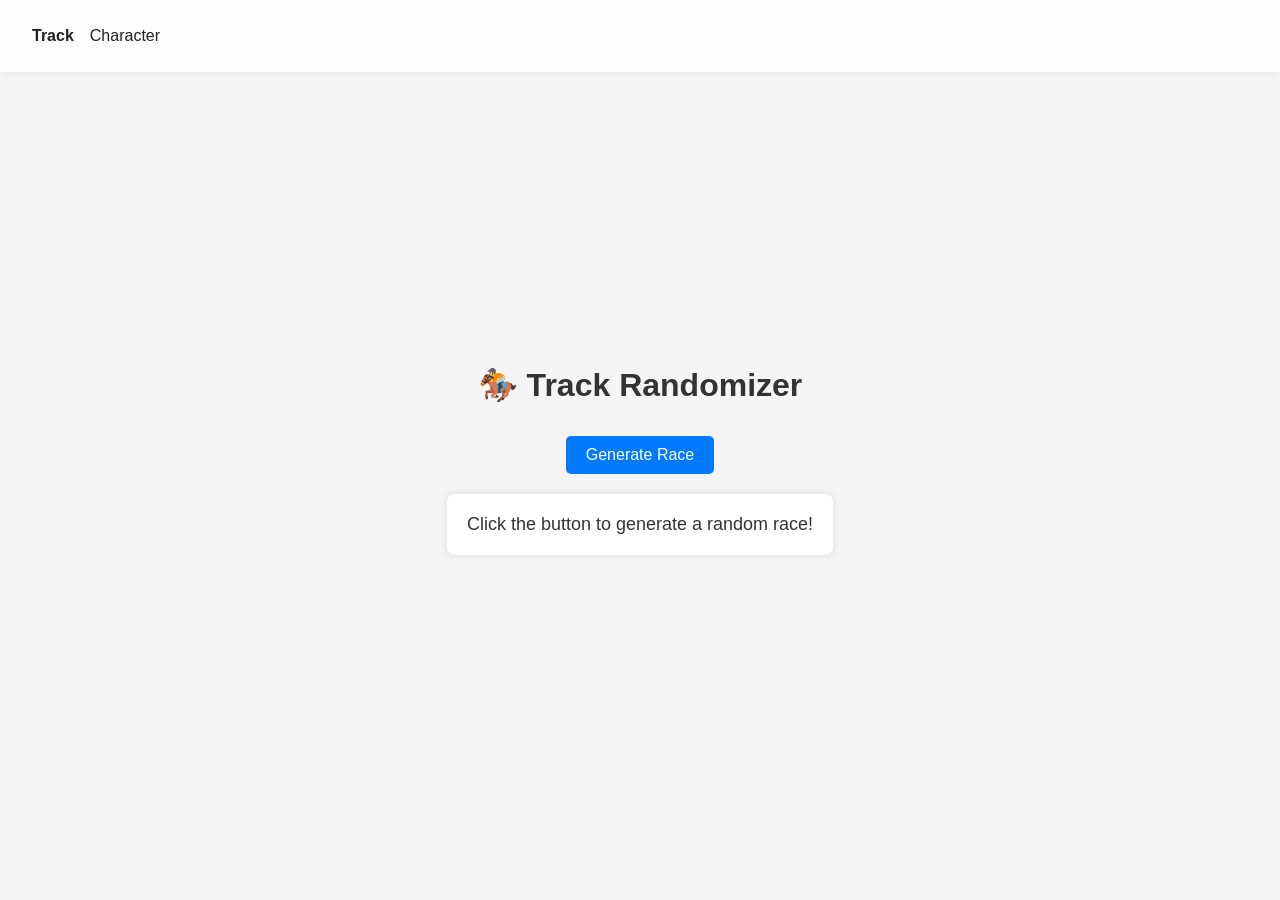
<file: index.html>
<!DOCTYPE html>
<html lang="en">
<head>
  <meta charset="UTF-8" />
  <meta name="viewport" content="width=device-width, initial-scale=1.0" />
  <title>Track Randomizer</title>
  <link rel="stylesheet" href="style.css">
</head>
<body>
  <header>
    <b><a href="#">Track</a></b>
    <a href="./character/index.html">Character</a>
  </header>
  <h1>🏇 Track Randomizer</h1>
  <button id="generateBtn">Generate Race</button>
  <div id="result">Click the button to generate a random race!</div>

  <script src="script.js"></script>
</body>
</html>
</file>
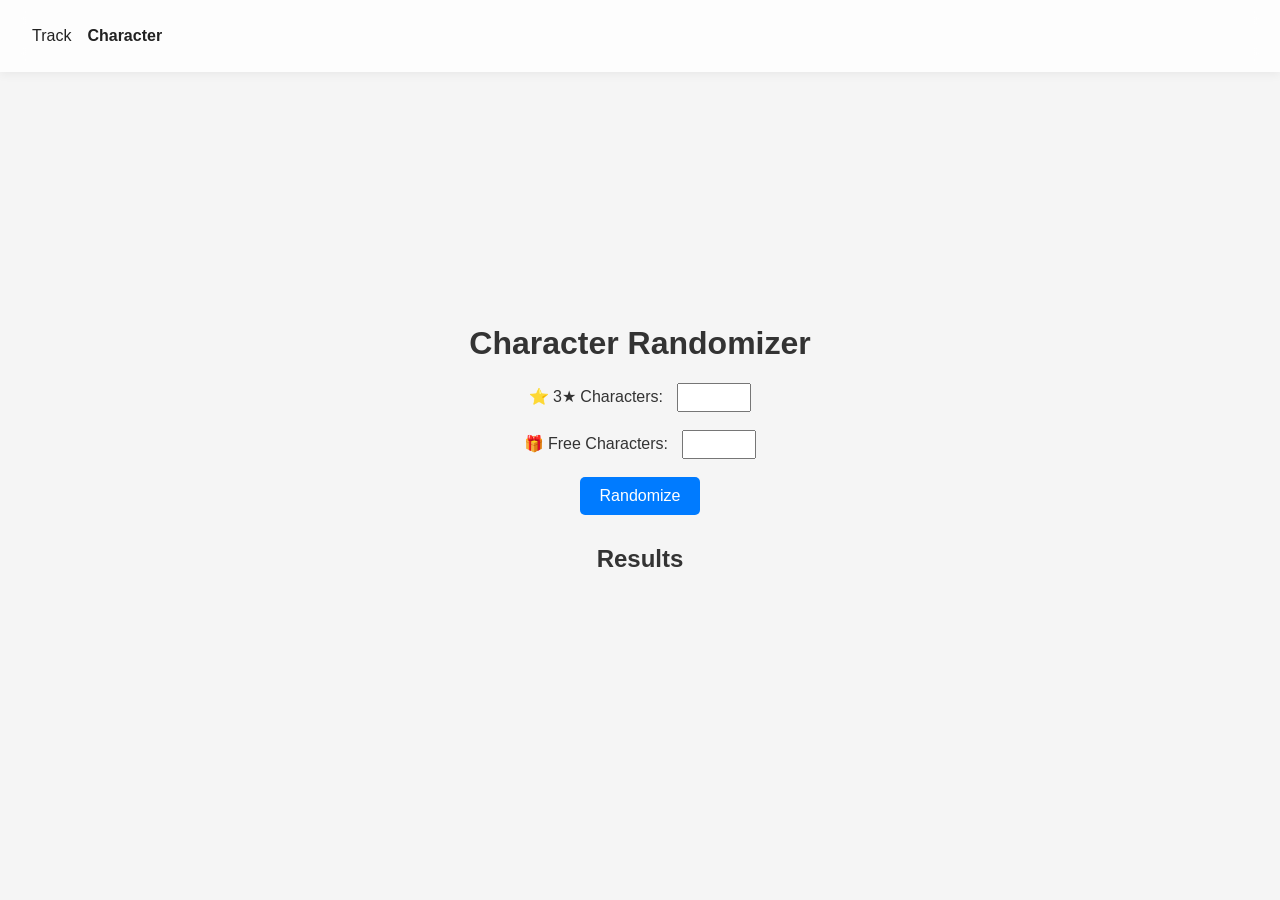
<file: character/index.html>
<!DOCTYPE html>
<html>
<head>
  <title>Character Randomizer</title>
  <link rel="stylesheet" href="style.css">
</head>
<body>
  <header>
    <a href="/race-randomizer/">Track</a>
    <b><a href="#">Character</a></b>
  </header>
  <h1>Character Randomizer</h1>

  <label>
    ⭐ 3★ Characters:
    <input type="number" id="threeStarCount" min="0">
  </label>
  <br>
  <label>
    🎁 Free Characters:
    <input type="number" id="freeCount" min="0">
  </label>
  <br>
  <button onclick="randomize()">Randomize</button>

  <h2>Results</h2>
  <div id="results"></div>

  <script src="script.js"></script>
</body>
</html>
</file>
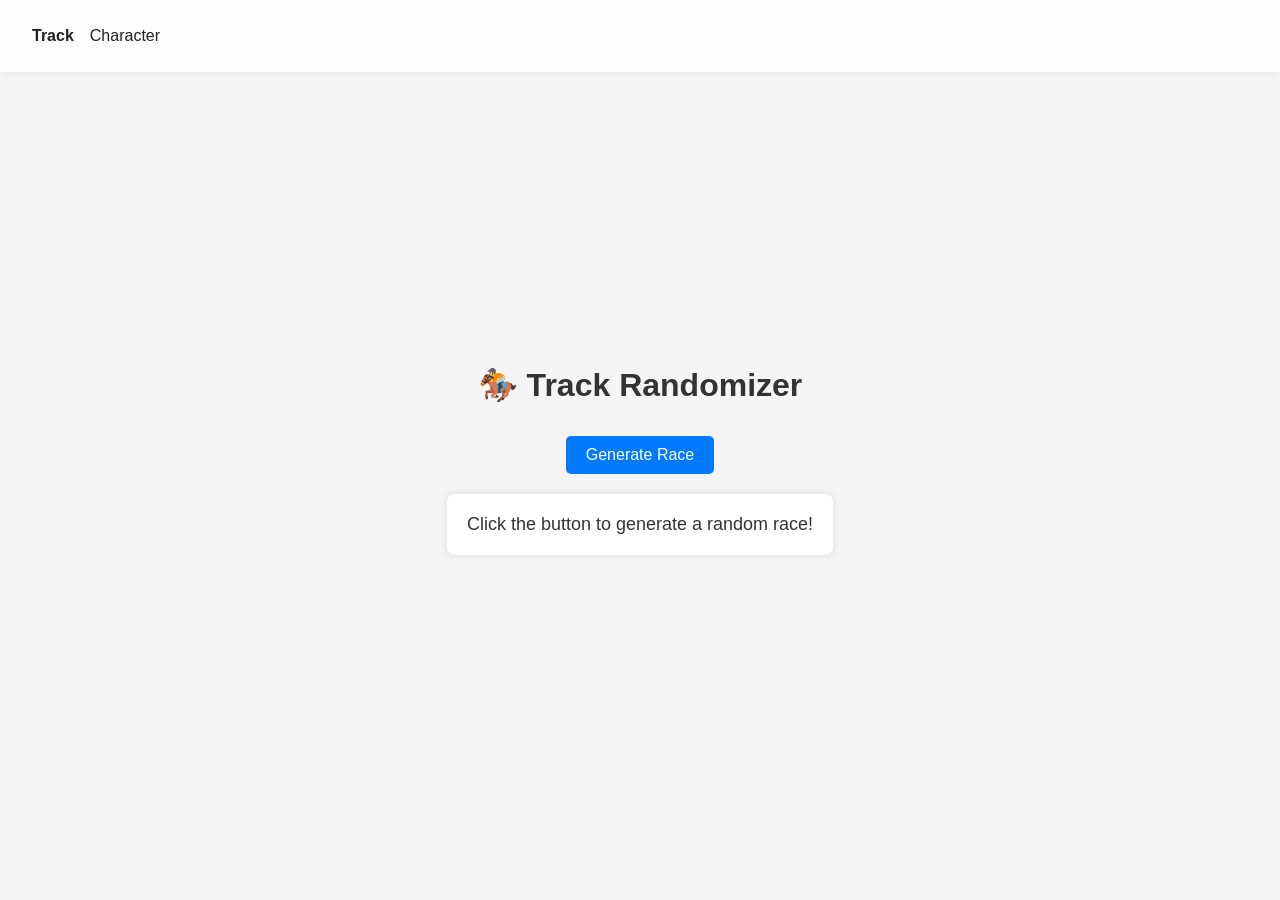
<file: race/index.html>
<!DOCTYPE html>
<html lang="en">
<head>
  <meta charset="UTF-8" />
  <meta name="viewport" content="width=device-width, initial-scale=1.0" />
  <title>Track Randomizer</title>
  <link rel="stylesheet" href="style.css">
</head>
<body>
  <header>
    <b><a href="#">Track</a></b>
    <a href="../character/index.html">Character</a>
  </header>
  <h1>🏇 Track Randomizer</h1>
  <button id="generateBtn">Generate Race</button>
  <div id="result">Click the button to generate a random race!</div>

  <script src="script.js"></script>
</body>
</html>
</file>
<file: style.css>
body {
  font-family: Arial, sans-serif;
  background: #f5f5f5;
  color: #333;
  display: flex;
  flex-direction: column;
  align-items: center;
  justify-content: center;
  height: 100vh;
  margin: 0;
}

header {
  position: fixed;
  top: 0;
  left: 0;
  width: 100%;
  height: 72px;
  display: flex;
  align-items: center;
  padding: 0 32px;
  box-sizing: border-box;
  background: rgba(255, 255, 255, 0.8);
  backdrop-filter: blur(12px);
  -webkit-backdrop-filter: blur(12px);
  box-shadow: 0 2px 10px rgba(0, 0, 0, 0.06);
  z-index: 1000;
}

header a {
  margin-right: 16px;
  text-decoration: none;
  color: #222;
  transition: color 0.2s ease, opacity 0.2s ease;
}

header a:hover {
  color: #0077ff;
  opacity: 0.85;
}

h1 {
  margin-bottom: 1em;
}

button {
  padding: 10px 20px;
  font-size: 16px;
  cursor: pointer;
  border: none;
  background: #007bff;
  color: white;
  border-radius: 5px;
  transition: background 0.3s;
}

button:hover {
  background: #0056b3;
}

#result {
  margin-top: 20px;
  background: white;
  padding: 20px;
  border-radius: 8px;
  box-shadow: 0 0 8px rgba(0,0,0,0.1);
  white-space: pre-line;
  font-size: 18px;
}
</file>
<file: character/style.css>
body {
  font-family: Arial, sans-serif;
  background: #f5f5f5;
  color: #333;
  display: flex;
  flex-direction: column;
  align-items: center;
  justify-content: center;
  height: 100vh;
  margin: 0;
}

header {
  position: fixed;
  top: 0;
  left: 0;
  width: 100%;
  height: 72px;
  display: flex;
  align-items: center;
  padding: 0 32px;
  box-sizing: border-box;
  background: rgba(255, 255, 255, 0.8);
  backdrop-filter: blur(12px);
  -webkit-backdrop-filter: blur(12px);
  box-shadow: 0 2px 10px rgba(0, 0, 0, 0.06);
  z-index: 1000;
}

header a {
  margin-right: 16px;
  text-decoration: none;
  color: #222;
  transition: color 0.2s ease, opacity 0.2s ease;
}

header a:hover {
  color: #0077ff;
  opacity: 0.85;
}

h2 {
  margin-bottom: 1em;
  margin-top: 30px;
}

button {
  padding: 10px 20px;
  font-size: 16px;
  cursor: pointer;
  border: none;
  background: #007bff;
  color: white;
  border-radius: 5px;
  transition: background 0.3s;
}

button:hover {
  background: #0056b3;
}

input {
  width: 60px;
  padding: 5px;
  margin-left: 10px;
}

ul {
  background: white;
  padding: 15px;
  border-radius: 6px;
}

#result {
  margin-top: 20px;
  background: white;
  padding: 20px;
  border-radius: 8px;
  box-shadow: 0 0 8px rgba(0,0,0,0.1);
  white-space: pre-line;
  font-size: 18px;
}
</file>
<file: race/style.css>
body {
  font-family: Arial, sans-serif;
  background: #f5f5f5;
  color: #333;
  display: flex;
  flex-direction: column;
  align-items: center;
  justify-content: center;
  height: 100vh;
  margin: 0;
}

header {
  position: fixed;
  top: 0;
  left: 0;
  width: 100%;
  height: 72px;
  display: flex;
  align-items: center;
  padding: 0 32px;
  box-sizing: border-box;
  background: rgba(255, 255, 255, 0.8);
  backdrop-filter: blur(12px);
  -webkit-backdrop-filter: blur(12px);
  box-shadow: 0 2px 10px rgba(0, 0, 0, 0.06);
  z-index: 1000;
}

header a {
  margin-right: 16px;
  text-decoration: none;
  color: #222;
  transition: color 0.2s ease, opacity 0.2s ease;
}

header a:hover {
  color: #0077ff;
  opacity: 0.85;
}

h1 {
  margin-bottom: 1em;
}

button {
  padding: 10px 20px;
  font-size: 16px;
  cursor: pointer;
  border: none;
  background: #007bff;
  color: white;
  border-radius: 5px;
  transition: background 0.3s;
}

button:hover {
  background: #0056b3;
}

#result {
  margin-top: 20px;
  background: white;
  padding: 20px;
  border-radius: 8px;
  box-shadow: 0 0 8px rgba(0,0,0,0.1);
  white-space: pre-line;
  font-size: 18px;
}
</file>
